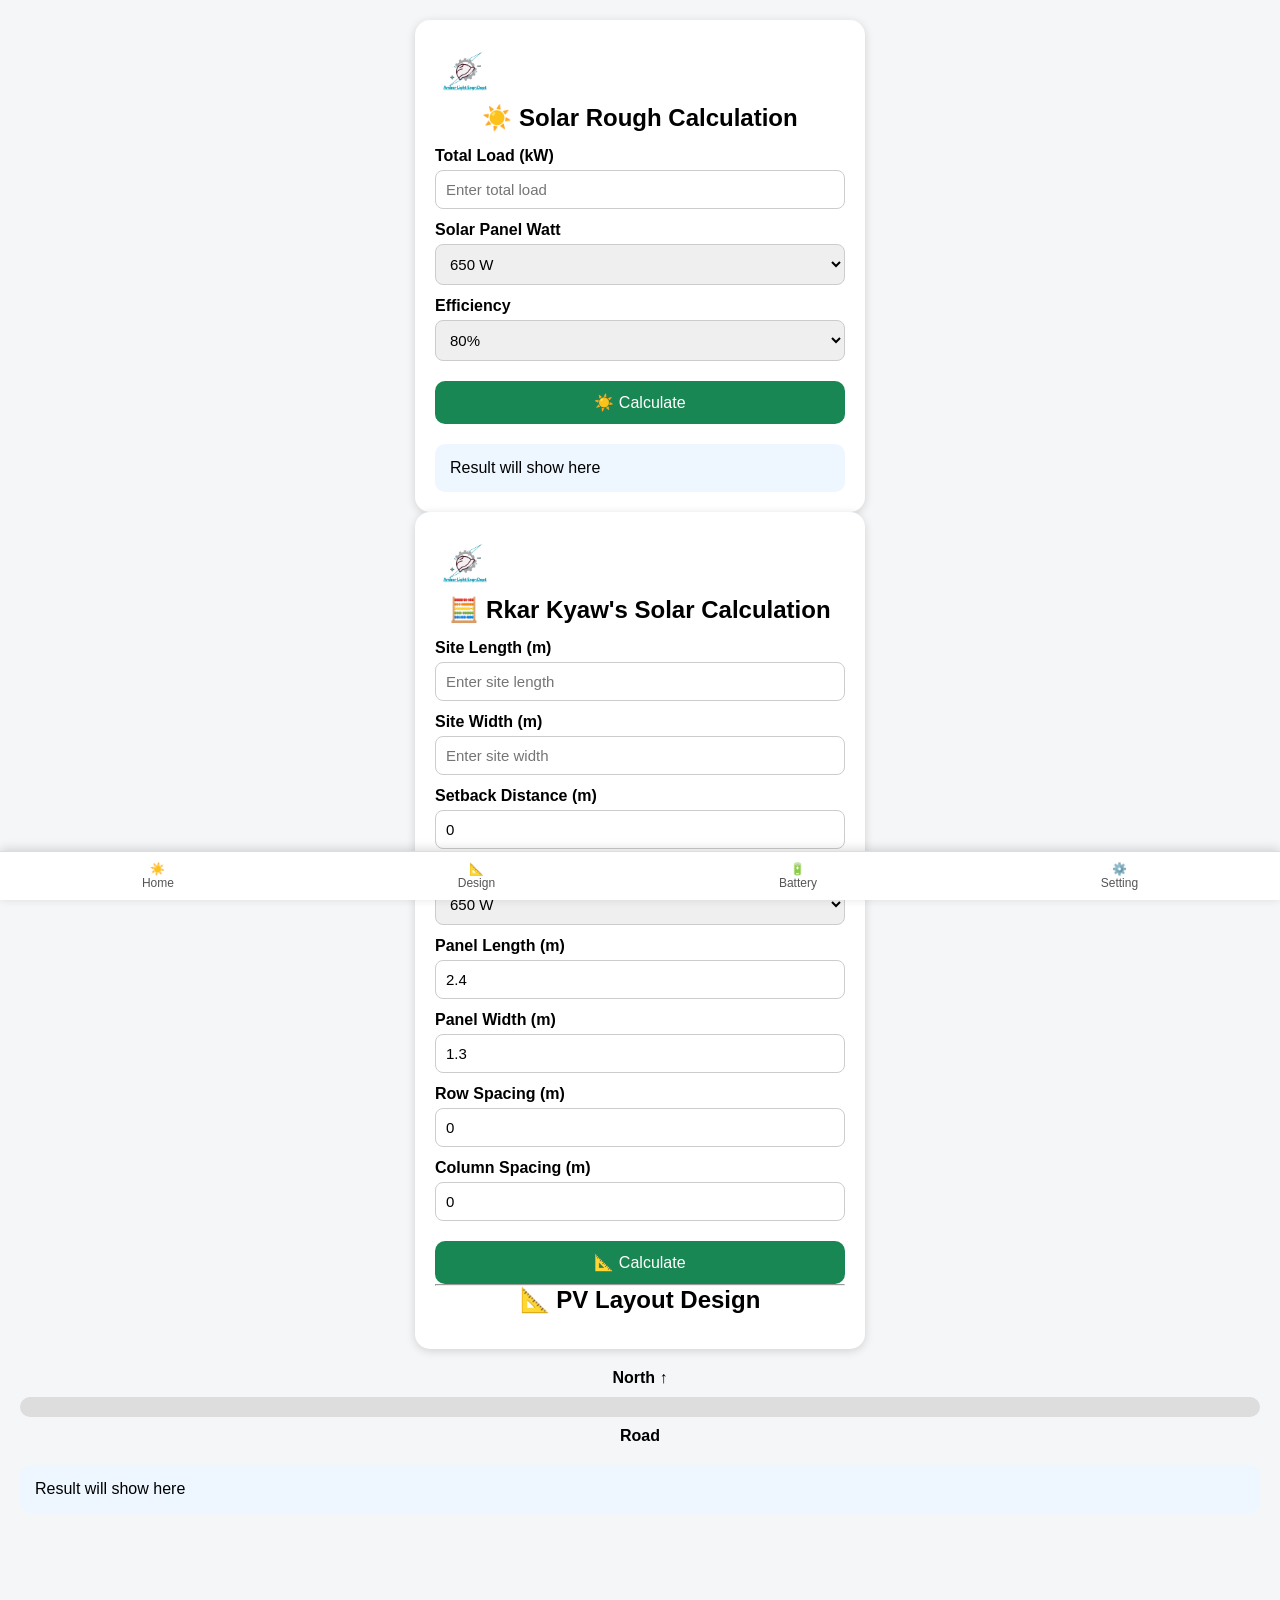
<file: index.html>
<!DOCTYPE html>
<html lang="en">
<head>
<meta charset="UTF-8">
<meta name="viewport"
      content="width=device-width, initial-scale=1.0">
<title>PV Layout Calculator</title>
<link rel="icon"
      type="image/png"
      href="/icon.png">
<link rel="icon"
      type="image/png"
      sizes="32x32"
      href="icon-192.png">
<link rel="manifest"
      href="/manifest.json">
<link rel="apple-touch-icon"
      href="/icon.png">
<link rel="stylesheet"
      href="style.css">
</head>
<body>
<!-- ================================= -->
<!-- ☀️ SOLAR ROUGH CALCULATION -->
<!-- ================================= -->
<div class="card">
    <div class="header">
        <img src="logo.png">
        <h2>
            ☀️ Solar Rough Calculation
        </h2>
    </div>
    <label>
        Total Load (kW)
    </label>
    <input
        type="number"
        id="totalLoad"
        placeholder="Enter total load"
        step="0.01"
    >
    <label>
        Solar Panel Watt
    </label>
    <select id="solarWatt">
        <option value="615">
            615 W
        </option>
        <option value="650" selected>
            650 W
        </option>
        <option value="700">
            700 W
        </option>
        <option value="720">
            720 W
        </option>
        <option value="750">
            750 W
        </option>
    </select>
    <label>
        Efficiency
    </label>
    <select id="solarEfficiency">
        <option value="0.80" selected>
            80%
        </option>
        <option value="0.70">
            70%
        </option>
    </select>
    <button id="solarCalculateBtn">
        ☀️ Calculate
    </button>
    <div id="solarOutput"
         class="result">
        Result will show here
    </div>
</div>
<!-- ================================= -->
<!-- 📐 PV LAYOUT CALCULATOR -->
<!-- ================================= -->
<div class="card">
    <div class="header">
        <img src="logo.png">
        <h2>
            🧮 Rkar Kyaw's Solar Calculation
        </h2>
    </div>
    <label>
        Site Length (m)
    </label>
    <input
        type="number"
        id="length"
        placeholder="Enter site length"
        step="0.01"
    >
    <label>
        Site Width (m)
    </label>
    <input
        type="number"
        id="width"
        placeholder="Enter site width"
        step="0.01"
    >
    <label>
        Setback Distance (m)
    </label>
    <input
        type="number"
        id="setback"
        value="0"
        step="0.01"
    >
    <label>
        Panel Watt
    </label>
    <select id="watt">
        <option value="615">
            615 W
        </option>
        <option value="650" selected>
            650 W
        </option>
        <option value="700">
            700 W
        </option>
        <option value="720">
            720 W
        </option>
        <option value="750">
            750 W
        </option>
    </select>
    <label>
        Panel Length (m)
    </label>
    <input
        type="number"
        id="pl"
        value="2.4"
        step="0.01"
    >
    <label>
        Panel Width (m)
    </label>
    <input
        type="number"
        id="pw"
        value="1.3"
        step="0.01"
    >
    <label>
        Row Spacing (m)
    </label>
    <input
        type="number"
        id="row"
        value="0"
        step="0.01"
    >
    <label>
        Column Spacing (m)
    </label>
    <input
        type="number"
        id="column"
        value="0"
        step="0.01"
    >
    <button onclick="calculate()">
        📐 Calculate
    </button>
    <hr>
    <h2>
        📐 PV Layout Design
    </h2>
</div>
<!-- ================================= -->
<!-- 📐 PV LAYOUT -->
<!-- ================================= -->
<div id="layout">
    <div class="north">
        North ↑
    </div>
    <div id="site">
    </div>
    <div class="road">
        Road
    </div>
</div>
<!-- ================================= -->
<!-- 📊 PV RESULT -->
<!-- ================================= -->
<div id="output"
     class="result">
    Result will show here
</div>
<!-- ================================= -->
<!-- 📱 BOTTOM MENU -->
<!-- ================================= -->
<div class="menu">
    <a href="index.html">
        <div>
            ☀️
            <br>
            Home
        </div>
    </a>
    <a href="design.html">
        <div>
            📐
            <br>
            Design
        </div>
    </a>
    <a href="battery.html">
        <div>
            🔋
            <br>
            Battery
        </div>
    </a>
    <a href="setting.html">
        <div>
            ⚙️
            <br>
            Setting
        </div>
    </a>
</div>
<!-- ================================= -->
<!-- JAVASCRIPT -->
<!-- ================================= -->
<script src="script.js"></script>
</body>
</html>
</file>
<file: style.css>
*{
    margin:0;
    padding:0;
    box-sizing:border-box;
}
.header img{
    width:60px;
    height:60px;
    object-fit:contain;
    border-radius:10px;
.header{
    text-align:center;
    margin-bottom:15px;
}

.header h2{
    margin-top:8px;
    font-size:20px;
}

.header p{
    font-size:14px;
    color:#666;
}
}
@media(max-width:480px){

.header img{
    width:45px;
    height:45px;
}

}
body{
    font-family:Arial,sans-serif;
    background:#f4f6f8;
    padding:20px;
    padding-bottom:90px;
}

.card{
    max-width:450px;
    margin:auto;
    background:#fff;
    padding:20px;
    border-radius:15px;
    box-shadow:0 2px 10px rgba(0,0,0,.15);
}

h2{
    text-align:center;
    margin-bottom:15px;
}

label{
    display:block;
    margin-top:12px;
    font-weight:bold;
}

input,
select{
    width:100%;
    padding:10px;
    margin-top:5px;
    border:1px solid #ccc;
    border-radius:8px;
    font-size:15px;
}

button{
    width:100%;
    padding:12px;
    margin-top:20px;
    background:#198754;
    color:#fff;
    border:none;
    border-radius:10px;
    font-size:16px;
    cursor:pointer;
}

button:hover{
    background:#157347;
}

.result{
    margin-top:20px;
    background:#eef7ff;
    border-radius:10px;
    padding:15px;
}

#layout{
    margin-top:20px;
}

.north,
.road{
    text-align:center;
    font-weight:bold;
    margin:10px 0;
}

#site{
    display:grid;
    gap:2px;
    background:#ddd;
    padding:10px;
    border-radius:10px;
}

.panel{
    background:#2196f3;
    color:#fff;
    text-align:center;
    padding:8px 0;
    font-size:11px;
    border-radius:3px;
}

.menu{
    position:fixed;
    left:0;
    right:0;
    bottom:0;
    background:#fff;
    display:flex;
    justify-content:space-around;
    border-top:1px solid #ddd;
    padding:10px 0;
    box-shadow:0 -2px 10px rgba(0,0,0,.15);
}

.menu a{
    color:#555;
    text-decoration:none;
    text-align:center;
    font-size:12px;
}

.menu a:hover{
    color:#198754;
}
</file>
